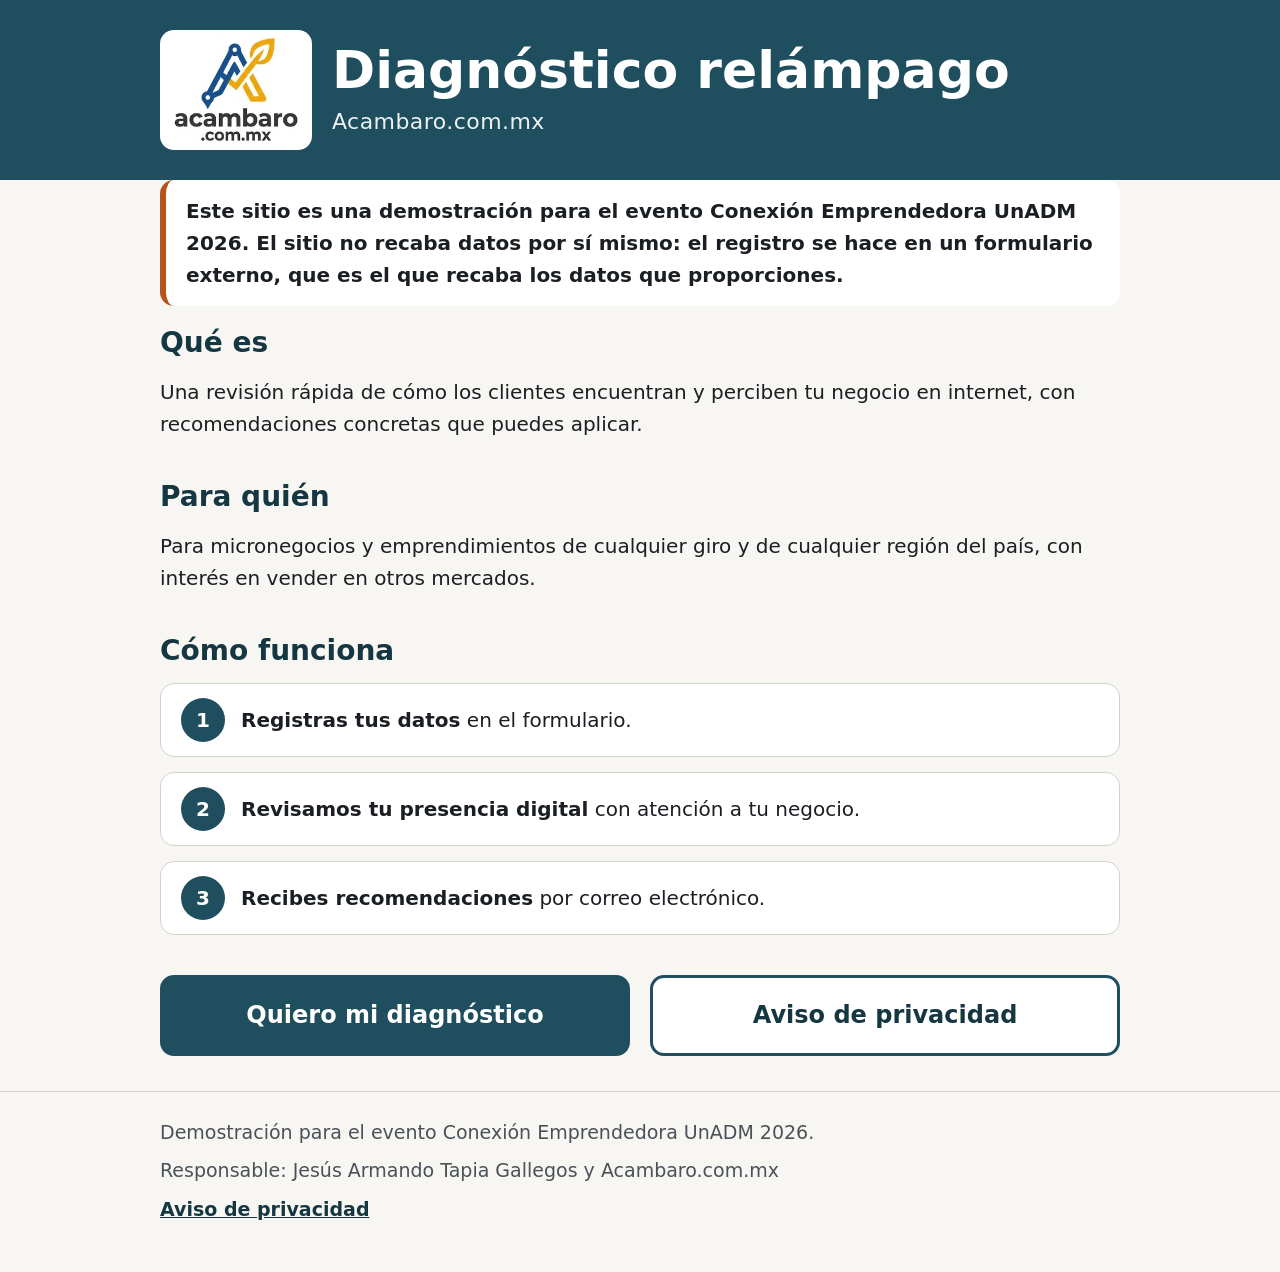
<file: index.html>
<!DOCTYPE html>
<html lang="es-MX">
<head>
  <meta charset="utf-8">
  <meta name="viewport" content="width=device-width, initial-scale=1">
  <title>Diagnóstico relámpago · Acambaro.com.mx</title>
  <meta name="description" content="Revisión rápida de cómo los clientes encuentran y perciben tu negocio en internet, con recomendaciones concretas.">
  <link rel="stylesheet" href="css/styles.css">
</head>
<body>
  <a class="saltar" href="#contenido">Saltar al contenido</a>

  <header class="encabezado">
    <div class="contenedor">
      <img class="logo" src="img/logo.jpg" width="234" height="195" alt="Acambaro.com.mx">
      <div>
        <h1>Diagnóstico relámpago</h1>
        <p class="marca">Acambaro.com.mx</p>
      </div>
    </div>
  </header>

  <main id="contenido" class="contenedor">
    <p class="leyenda-demo">Este sitio es una demostración para el evento Conexión Emprendedora UnADM 2026. El sitio no recaba datos por sí mismo: el registro se hace en un formulario externo, que es el que recaba los datos que proporciones.</p>
    <p id="aviso-demo" class="aviso-demo" role="status" hidden>
      Demostración: el enlace del formulario aún está pendiente de configurar.
    </p>

    <section aria-labelledby="que-es">
      <h2 id="que-es">Qué es</h2>
      <p>Una revisión rápida de cómo los clientes encuentran y perciben tu negocio en internet, con recomendaciones concretas que puedes aplicar.</p>
    </section>

    <section aria-labelledby="para-quien">
      <h2 id="para-quien">Para quién</h2>
      <p>Para micronegocios y emprendimientos de cualquier giro y de cualquier región del país, con interés en vender en otros mercados.</p>
    </section>

    <section aria-labelledby="como-funciona">
      <h2 id="como-funciona">Cómo funciona</h2>
      <ol class="pasos">
        <li><span class="paso-titulo">Registras tus datos</span> en el formulario.</li>
        <li><span class="paso-titulo">Revisamos tu presencia digital</span> con atención a tu negocio.</li>
        <li><span class="paso-titulo">Recibes recomendaciones</span> por correo electrónico.</li>
      </ol>
    </section>

    <section class="acciones" aria-label="Acciones">
      <a class="boton boton-principal" id="btn-registro" data-registro href="https://docs.google.com/forms/d/e/1FAIpQLSdJrWC0J5qKVaIEh0maUr8EmfonQ-8QM-LBSFH3HFvdYf_reA/viewform" target="_blank" rel="noopener noreferrer">Quiero mi diagnóstico</a>
      <a class="boton boton-secundario" data-privacidad href="aviso-privacidad.html">Aviso de privacidad</a>
    </section>
  </main>

  <footer class="pie">
    <div class="contenedor">
      <p class="leyenda-pie">Demostración para el evento Conexión Emprendedora UnADM 2026.</p>
      <p>Responsable: Jesús Armando Tapia Gallegos y Acambaro.com.mx</p>
      <p><a data-privacidad href="aviso-privacidad.html">Aviso de privacidad</a></p>
    </div>
  </footer>

  <script src="js/config.js"></script>
  <script src="js/main.js"></script>
</body>
</html>
</file>
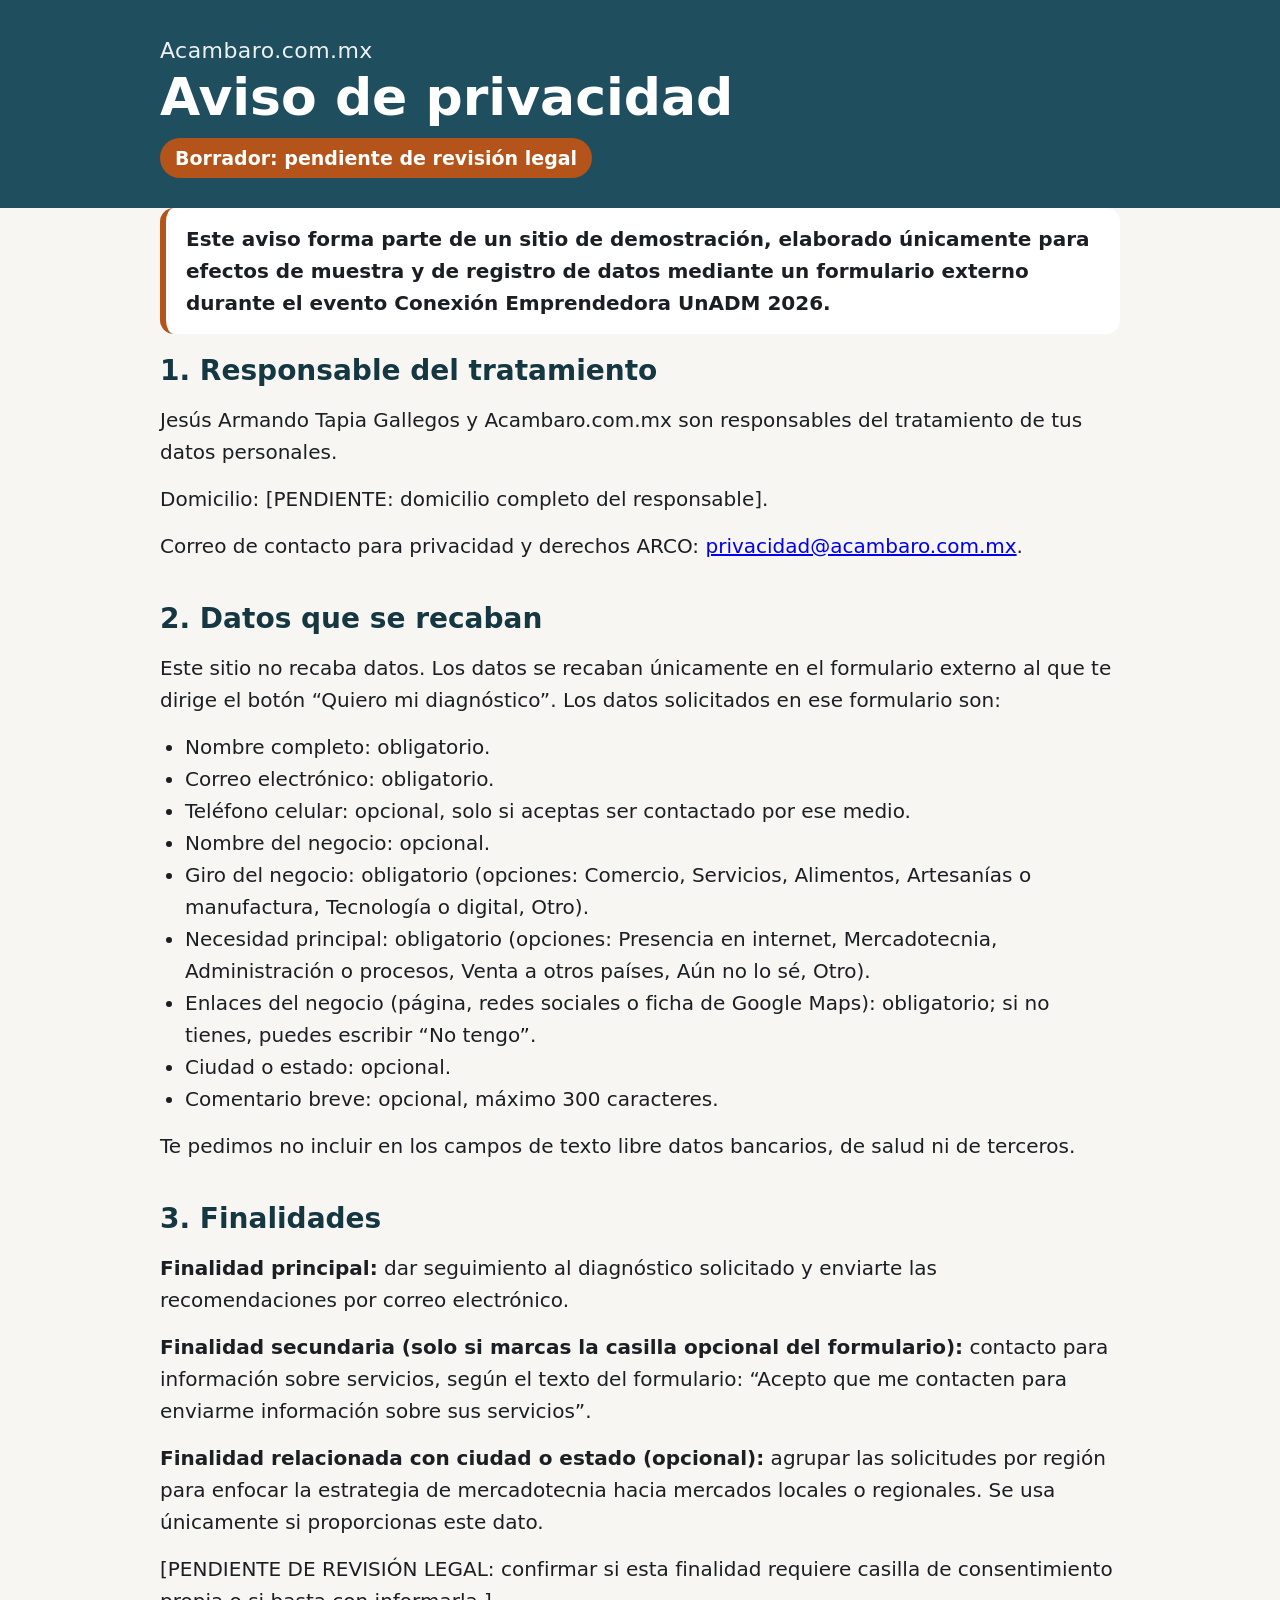
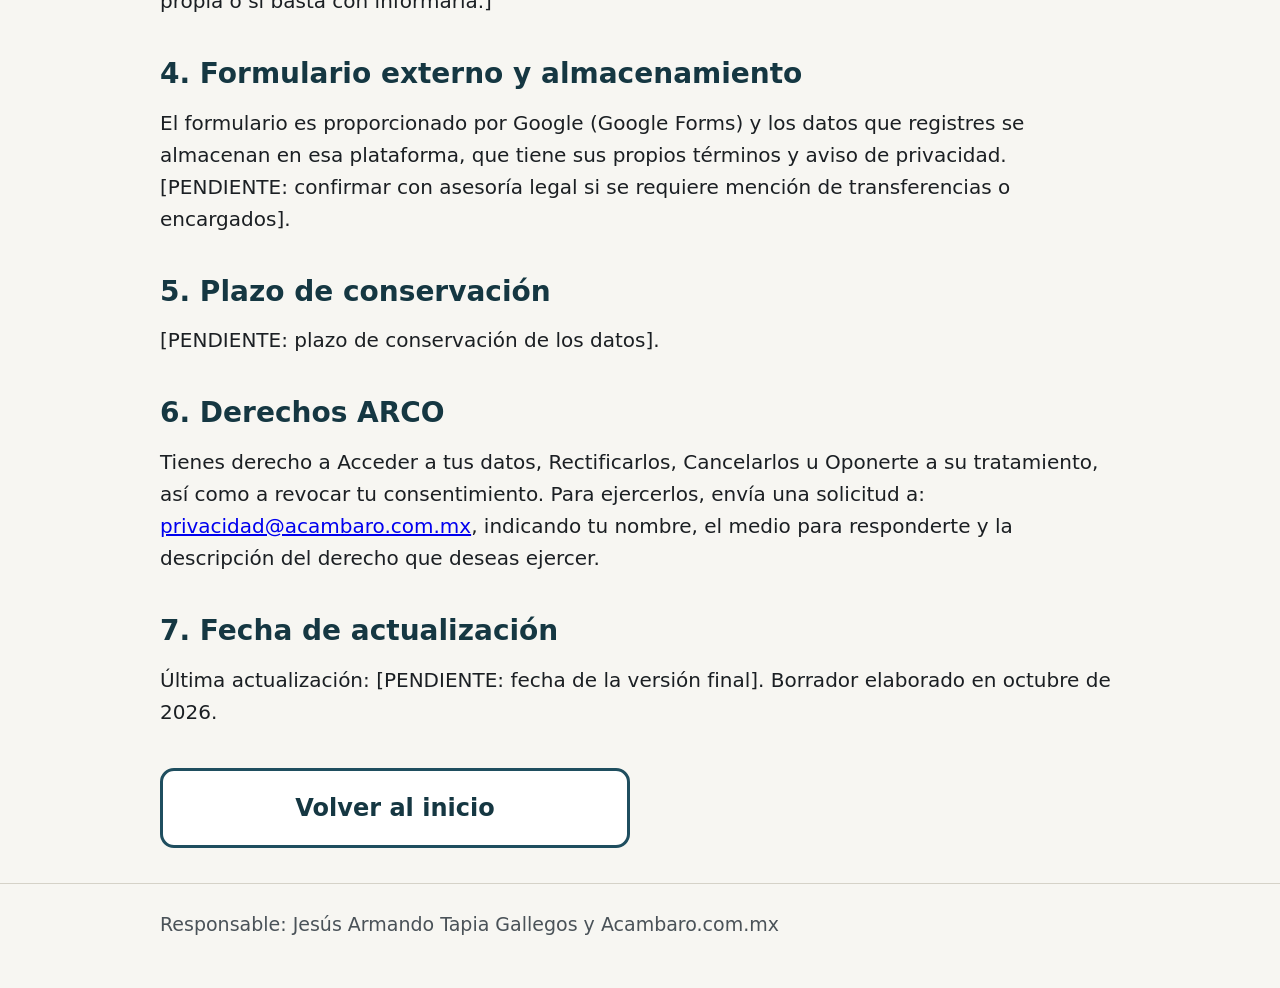
<file: aviso-privacidad.html>
<!DOCTYPE html>
<html lang="es-MX">
<head>
  <meta charset="utf-8">
  <meta name="viewport" content="width=device-width, initial-scale=1">
  <title>Aviso de privacidad · Diagnóstico relámpago</title>
  <meta name="robots" content="noindex">
  <link rel="stylesheet" href="css/styles.css">
</head>
<body>
  <a class="saltar" href="#contenido">Saltar al contenido</a>

  <header class="encabezado">
    <div class="contenedor">
      <div>
        <p class="marca">Acambaro.com.mx</p>
        <h1>Aviso de privacidad</h1>
        <p class="borrador">Borrador: pendiente de revisión legal</p>
      </div>
    </div>
  </header>

  <main id="contenido" class="contenedor texto-legal">
    <p class="leyenda-demo">Este aviso forma parte de un sitio de demostración, elaborado únicamente para efectos de muestra y de registro de datos mediante un formulario externo durante el evento Conexión Emprendedora UnADM 2026.</p>

    <section aria-labelledby="responsable">
      <h2 id="responsable">1. Responsable del tratamiento</h2>
      <p>Jesús Armando Tapia Gallegos y Acambaro.com.mx son responsables del tratamiento de tus datos personales.</p>
      <p>Domicilio: [PENDIENTE: domicilio completo del responsable].</p>
      <p>Correo de contacto para privacidad y derechos ARCO: <a href="mailto:privacidad@acambaro.com.mx">privacidad@acambaro.com.mx</a>.</p>
    </section>

    <section aria-labelledby="datos">
      <h2 id="datos">2. Datos que se recaban</h2>
      <p>Este sitio no recaba datos. Los datos se recaban únicamente en el formulario externo al que te dirige el botón “Quiero mi diagnóstico”. Los datos solicitados en ese formulario son:</p>
      <ul>
        <li>Nombre completo: obligatorio.</li>
        <li>Correo electrónico: obligatorio.</li>
        <li>Teléfono celular: opcional, solo si aceptas ser contactado por ese medio.</li>
        <li>Nombre del negocio: opcional.</li>
        <li>Giro del negocio: obligatorio (opciones: Comercio, Servicios, Alimentos, Artesanías o manufactura, Tecnología o digital, Otro).</li>
        <li>Necesidad principal: obligatorio (opciones: Presencia en internet, Mercadotecnia, Administración o procesos, Venta a otros países, Aún no lo sé, Otro).</li>
        <li>Enlaces del negocio (página, redes sociales o ficha de Google Maps): obligatorio; si no tienes, puedes escribir “No tengo”.</li>
        <li>Ciudad o estado: opcional.</li>
        <li>Comentario breve: opcional, máximo 300 caracteres.</li>
      </ul>
      <p>Te pedimos no incluir en los campos de texto libre datos bancarios, de salud ni de terceros.</p>
    </section>

    <section aria-labelledby="finalidades">
      <h2 id="finalidades">3. Finalidades</h2>
      <p><strong>Finalidad principal:</strong> dar seguimiento al diagnóstico solicitado y enviarte las recomendaciones por correo electrónico.</p>
      <p><strong>Finalidad secundaria (solo si marcas la casilla opcional del formulario):</strong> contacto para información sobre servicios, según el texto del formulario: “Acepto que me contacten para enviarme información sobre sus servicios”.</p>
      <p><strong>Finalidad relacionada con ciudad o estado (opcional):</strong> agrupar las solicitudes por región para enfocar la estrategia de mercadotecnia hacia mercados locales o regionales. Se usa únicamente si proporcionas este dato.</p>
      <p>[PENDIENTE DE REVISIÓN LEGAL: confirmar si esta finalidad requiere casilla de consentimiento propia o si basta con informarla.]</p>
    </section>

    <section aria-labelledby="proveedor">
      <h2 id="proveedor">4. Formulario externo y almacenamiento</h2>
      <p>El formulario es proporcionado por Google (Google Forms) y los datos que registres se almacenan en esa plataforma, que tiene sus propios términos y aviso de privacidad. [PENDIENTE: confirmar con asesoría legal si se requiere mención de transferencias o encargados].</p>
    </section>

    <section aria-labelledby="plazo">
      <h2 id="plazo">5. Plazo de conservación</h2>
      <p>[PENDIENTE: plazo de conservación de los datos].</p>
    </section>

    <section aria-labelledby="arco">
      <h2 id="arco">6. Derechos ARCO</h2>
      <p>Tienes derecho a Acceder a tus datos, Rectificarlos, Cancelarlos u Oponerte a su tratamiento, así como a revocar tu consentimiento. Para ejercerlos, envía una solicitud a: <a href="mailto:privacidad@acambaro.com.mx">privacidad@acambaro.com.mx</a>, indicando tu nombre, el medio para responderte y la descripción del derecho que deseas ejercer.</p>
    </section>

    <section aria-labelledby="actualizacion">
      <h2 id="actualizacion">7. Fecha de actualización</h2>
      <p>Última actualización: [PENDIENTE: fecha de la versión final]. Borrador elaborado en octubre de 2026.</p>
    </section>

    <section class="acciones" aria-label="Acciones">
      <a class="boton boton-secundario" href="index.html">Volver al inicio</a>
    </section>
  </main>

  <footer class="pie">
    <div class="contenedor">
      <p>Responsable: Jesús Armando Tapia Gallegos y Acambaro.com.mx</p>
    </div>
  </footer>
</body>
</html>
</file>
<file: css/styles.css>
/* Diagnóstico relámpago · Acambaro.com.mx
   Mobile first. Paleta sobria; los colores de marca son PENDIENTE. */

:root {
  /* PENDIENTE: reemplazar por los colores de Acambaro.com.mx */
  --color-marca: #1f4e5f;
  --color-marca-oscuro: #153742;
  --color-acento: #b4531a;
  --color-fondo: #f7f6f2;
  --color-superficie: #ffffff;
  --color-texto: #1b1f23;
  --color-texto-suave: #4a5258;
  --color-borde: #d5d2c8;
  --radio: 14px;
}

*, *::before, *::after { box-sizing: border-box; }

html { font-size: 112.5%; } /* 18px base */

body {
  margin: 0;
  background: var(--color-fondo);
  color: var(--color-texto);
  font-family: system-ui, -apple-system, "Segoe UI", Roboto, "Helvetica Neue", Arial, sans-serif;
  line-height: 1.6;
}

.contenedor {
  width: 100%;
  max-width: 46rem;
  margin: 0 auto;
  padding: 0 1.25rem;
}

.saltar {
  position: absolute;
  left: -999px;
  top: 0;
  background: var(--color-superficie);
  color: var(--color-texto);
  padding: .75rem 1rem;
  z-index: 10;
}
.saltar:focus { left: 0; }

/* Encabezado */
.encabezado {
  background: var(--color-marca);
  color: #fff;
  padding: 1.5rem 0;
}
.encabezado .contenedor {
  display: flex;
  align-items: center;
  gap: 1rem;
}
.encabezado h1 {
  margin: 0;
  font-size: 1.9rem;
  line-height: 1.15;
}
.marca {
  margin: .15rem 0 0;
  font-size: 1.1rem;
  letter-spacing: .02em;
  opacity: .92;
}
.logo {
  flex: none;
  width: auto;
  height: 4.5rem;
  padding: .25rem .5rem;
  background: #fff;
  border-radius: var(--radio);
}
.borrador {
  display: inline-block;
  margin: .5rem 0 0;
  padding: .25rem .75rem;
  background: var(--color-acento);
  color: #fff;
  font-weight: 700;
  border-radius: 999px;
  font-size: .95rem;
}

/* Contenido */
main { padding-top: 1.5rem; padding-bottom: 2rem; }

section { margin-bottom: 1.75rem; }

h2 {
  margin: 0 0 .5rem;
  font-size: 1.4rem;
  color: var(--color-marca-oscuro);
}
p { margin: 0 0 .75rem; }

.aviso-demo {
  padding: .75rem 1rem;
  background: #fff4d6;
  border: 2px solid #c9a227;
  border-radius: var(--radio);
  font-weight: 600;
}

.leyenda-demo {
  padding: .75rem 1rem;
  background: var(--color-superficie);
  border-left: 6px solid var(--color-acento);
  border-radius: var(--radio);
  font-weight: 600;
}

.pasos {
  list-style: none;
  counter-reset: paso;
  margin: 0;
  padding: 0;
  display: grid;
  gap: .75rem;
}
.pasos li {
  counter-increment: paso;
  position: relative;
  padding: 1rem 1rem 1rem 4rem;
  background: var(--color-superficie);
  border: 1px solid var(--color-borde);
  border-radius: var(--radio);
}
.pasos li::before {
  content: counter(paso);
  position: absolute;
  left: 1rem;
  top: 50%;
  transform: translateY(-50%);
  width: 2.2rem;
  height: 2.2rem;
  display: grid;
  place-items: center;
  background: var(--color-marca);
  color: #fff;
  font-weight: 700;
  border-radius: 50%;
}
.paso-titulo { font-weight: 700; }

/* Botones */
.acciones {
  display: grid;
  gap: 1rem;
  margin-top: 2rem;
}
.boton {
  display: flex;
  align-items: center;
  justify-content: center;
  min-height: 3.75rem;
  padding: .9rem 1.5rem;
  border-radius: var(--radio);
  border: 3px solid var(--color-marca);
  font-size: 1.2rem;
  font-weight: 700;
  text-align: center;
  text-decoration: none;
}
.boton-principal { background: var(--color-marca); color: #fff; }
.boton-principal:hover { background: var(--color-marca-oscuro); }
.boton-secundario { background: var(--color-superficie); color: var(--color-marca-oscuro); }
.boton-secundario:hover { background: #eef3f4; }

a:focus-visible, .boton:focus-visible {
  outline: 4px solid var(--color-acento);
  outline-offset: 3px;
}

/* Pie */
.pie {
  border-top: 1px solid var(--color-borde);
  padding: 1.25rem 0 2rem;
  color: var(--color-texto-suave);
  font-size: .95rem;
}
.pie p { margin: 0 0 .4rem; }
.pie a { color: var(--color-marca-oscuro); font-weight: 600; }

/* Aviso legal */
.texto-legal ul { padding-left: 1.25rem; margin: 0 0 .75rem; }

/* Tablet y mayores: texto más grande para leer a un metro */
@media (min-width: 768px) {
  html { font-size: 125%; } /* 20px base */
  .contenedor { max-width: 52rem; padding: 0 2rem; }
  .encabezado h1 { font-size: 2.6rem; }
  .logo { height: 6rem; }
  .acciones { grid-template-columns: 1fr 1fr; }
}

@media (prefers-reduced-motion: reduce) {
  * { transition: none !important; animation: none !important; }
}
</file>
